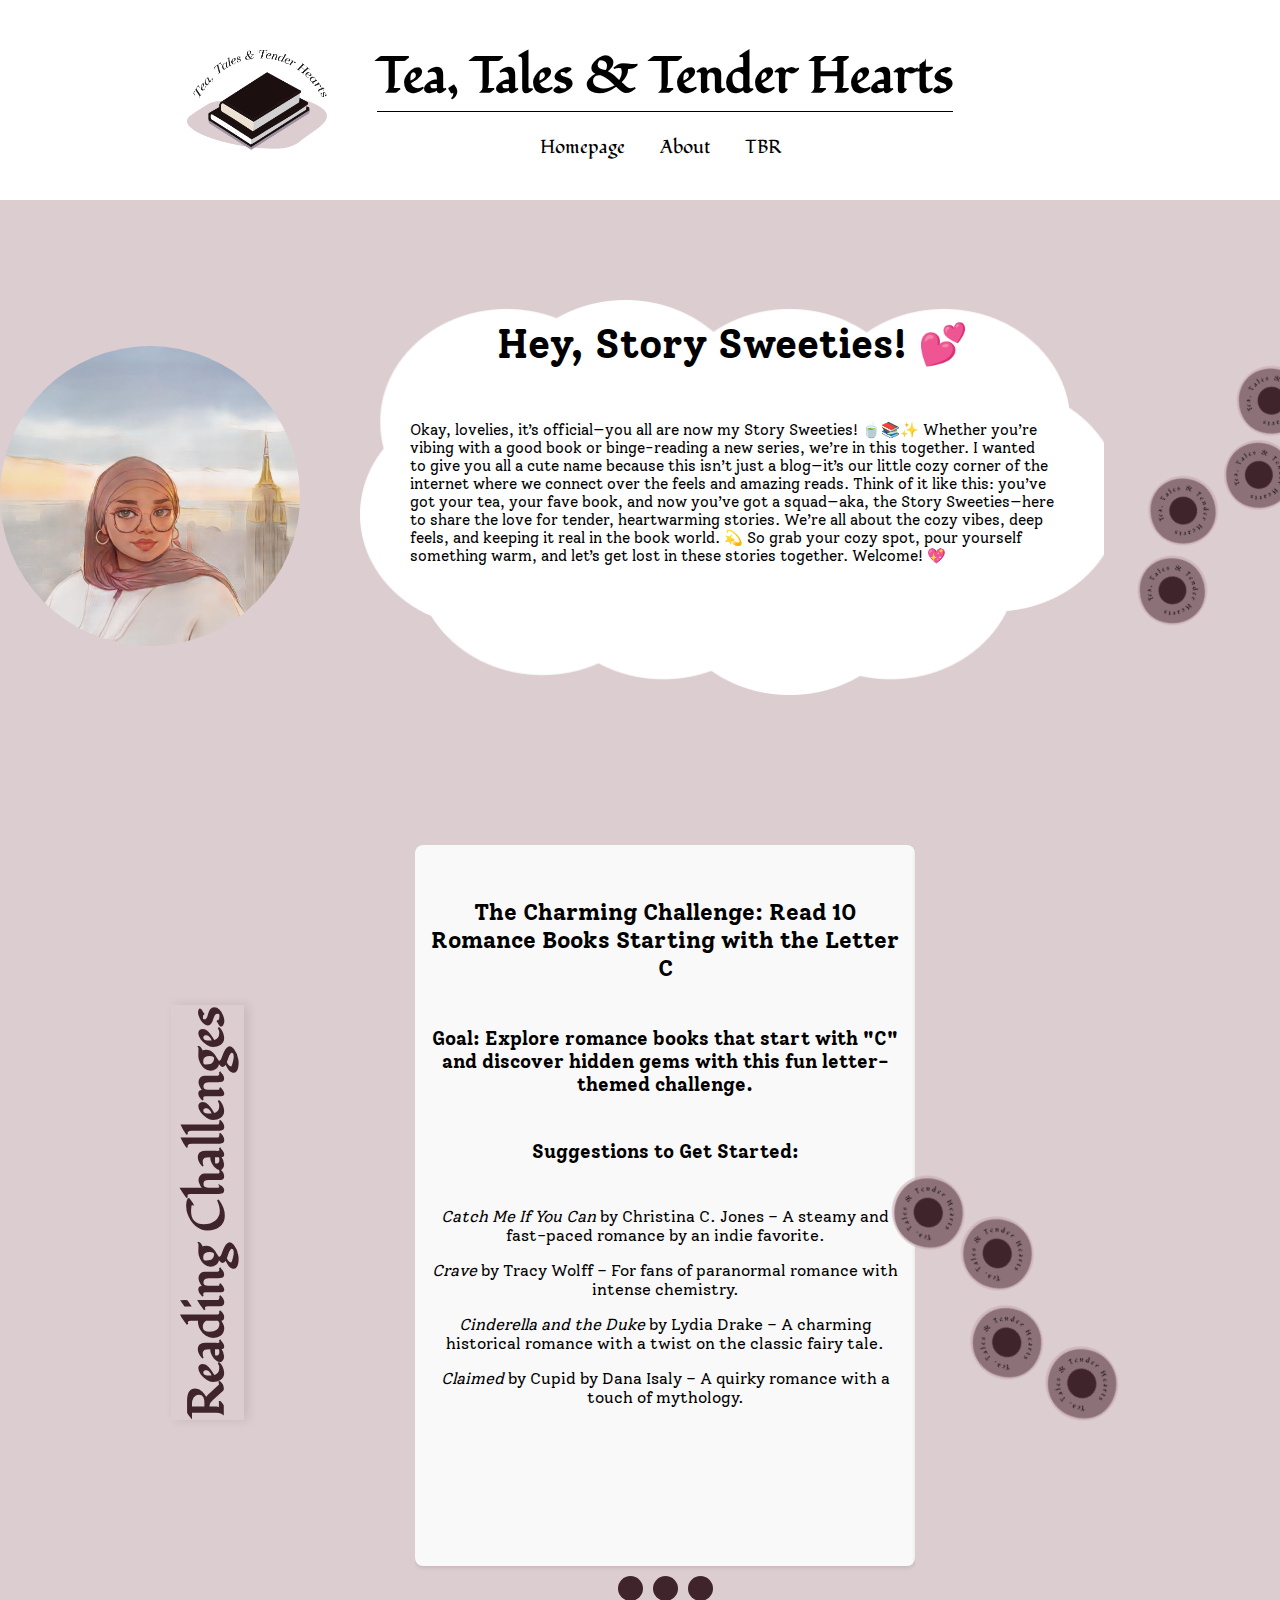
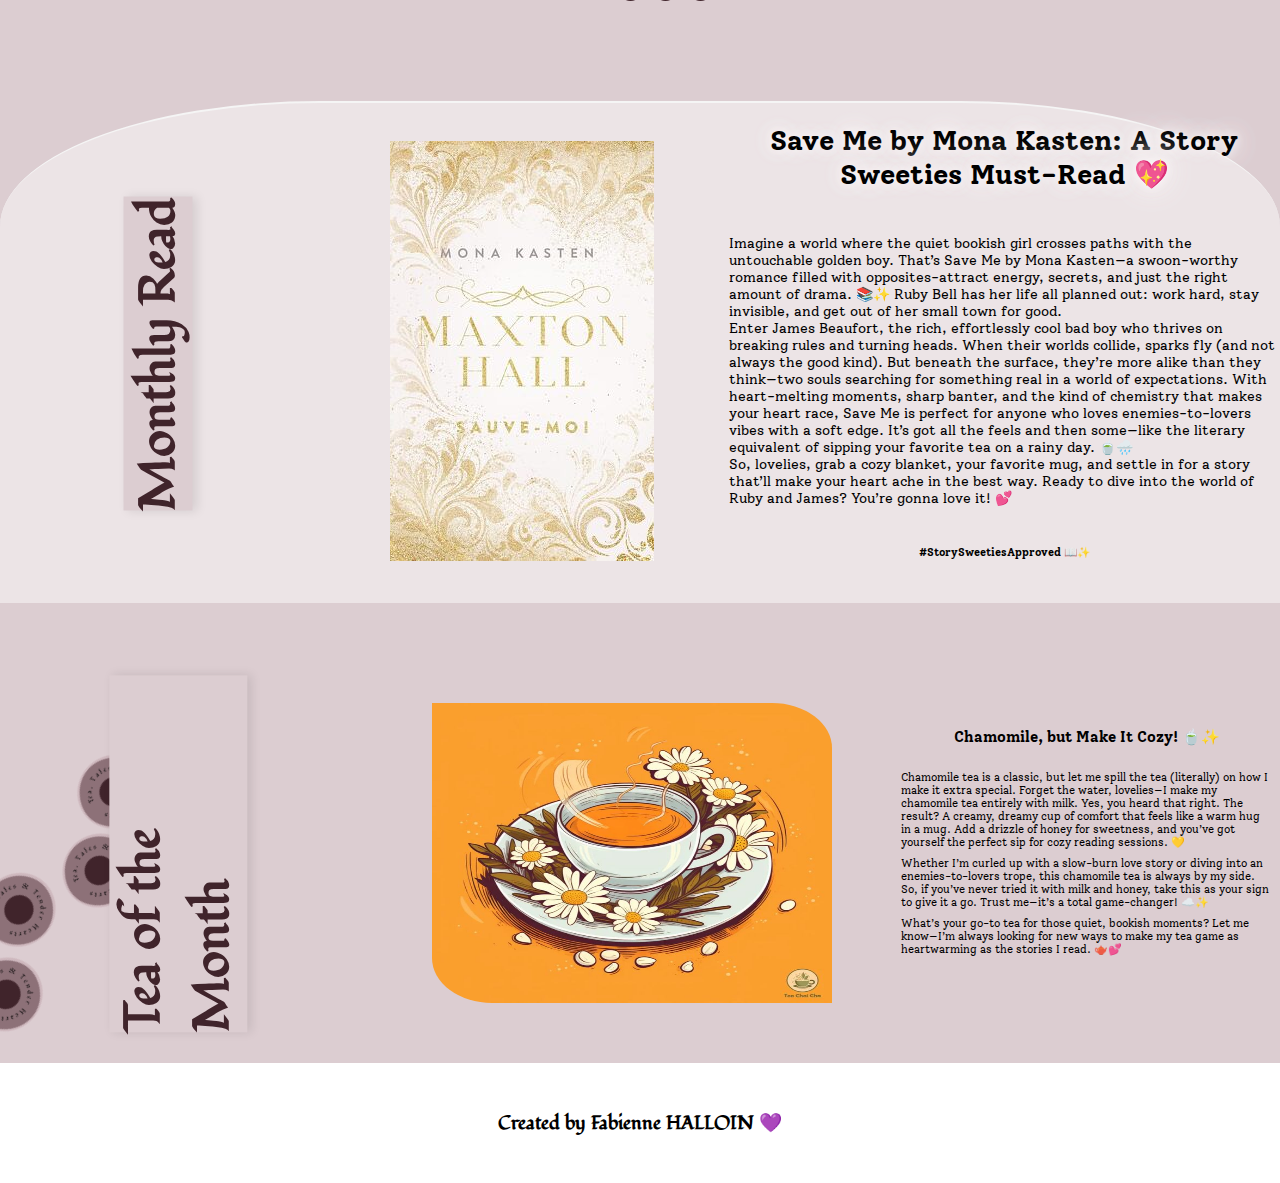
<file: index.html>
<!DOCTYPE html>
<html lang="en">
    <head>
        <title>Tea, Tales & Tender Hearts</title>
        <meta charset="UTF-8" />
        <meta name="viewport" content="width=device-width, initial-scale=1.0">
        <link rel="stylesheet" href="style.css">
        <link rel="stylesheet" media="screen and (max-width: 730px)" href="rmd.css">
        <link rel="preconnect" href="https://fonts.googleapis.com">
        <link rel="preconnect" href="https://fonts.gstatic.com" crossorigin>
        <link href="https://fonts.googleapis.com/css2?family=EB+Garamond:ital,wght@1,800&family=Fondamento:ital@0;1&display=swap" rel="stylesheet">
        <link rel="preconnect" href="https://fonts.googleapis.com">
        <link rel="preconnect" href="https://fonts.gstatic.com" crossorigin>
        <link href="https://fonts.googleapis.com/css2?family=EB+Garamond:ital,wght@1,800&family=Fondamento:ital@0;1&family=Solway:wght@300;400;500;700;800&display=swap" rel="stylesheet">
    </head>
    <body>
        <header>
            <div class="topside">
                <a href="index.html"><img src="Logo/Asset_3.png"></a>
                <div><h1>Tea, Tales & Tender Hearts</h1></div>
            </div>
            <nav>
                <ul class="mobilemenu">
                    <li class=menu><h3><a href="index.html">Homepage</a></h3></li>
                    <li class="menu"><h3><a href="About.html">About</a></h3></li>
                    <li class="menu"><h3><a href="tbr.html">TBR</a></h3></li>
                </ul>
                <div class="hamburger">
                    <span></span>
                    <span></span>
                    <span></span>
                </div>
            </nav>
        </header>
        <div class="containerone">
            <div class="wrap">
                <img class="profile" src="Images/cartoon.jpg">
            </div>
            <div class="introduction">
                <h4>Hey, Story Sweeties! 💕</h4>
                <p>Okay, lovelies, it’s official—you all are now my Story Sweeties! 🍵📚✨ Whether you’re vibing with a good book or binge-reading a new series, we’re in this together. 
                I wanted to give you all a cute name because this isn’t just a blog—it’s our little cozy corner of the internet where we connect over the feels and amazing reads.
                Think of it like this: you’ve got your tea, your fave book, and now you’ve got a squad—aka, the Story Sweeties—here to share the love for tender, heartwarming stories. We’re all about the cozy vibes, deep feels, and keeping it real in the book world. 💫
                So grab your cozy spot, pour yourself something warm, and let’s get lost in these stories together. Welcome! 💖</p>
            </div>
            <div>
                <img class="wheel" src="Images/wheels.png">
            </div>
        </div>
        <div class="containertwo">
            <div class="two">
                <h2>Reading Challenges</h2>
            </div> 
            <div class="carousel-container">  
                <input type="radio" name="carousel" id="card1" checked>
                <input type="radio" name="carousel" id="card2">
                <input type="radio" name="carousel" id="card3">
                <div class="carousel">
                    <div class="card">
                        <h5>The Charming Challenge: Read 10 Romance Books Starting with the Letter C</h5>
                        <h6>Goal: Explore romance books that start with "C" and discover hidden gems with this fun letter-themed challenge.</h6>
                        <h6>Suggestions to Get Started:</h6>
                        <p><em>Catch Me If You Can</em> by Christina C. Jones – A steamy and fast-paced romance by an indie favorite.</p>
                        <p><em>Crave</em> by Tracy Wolff – For fans of paranormal romance with intense chemistry.</p>
                        <p><em>Cinderella and the Duke</em> by Lydia Drake – A charming historical romance with a twist on the classic fairy tale.</p>
                        <p><em>Claimed</em> by Cupid by Dana Isaly – A quirky romance with a touch of mythology.</p>
                    </div>
                    <div class="card">
                        <h5>The Heartfelt Horizons Challenge: Read 10 Romance Books by Authors of Color</h5>
                        <h6>Goal: Broaden your reading horizons by exploring heartfelt romances by diverse authors.</h6>
                        <h6>Suggestions to Get Started:</h6>
                        <p><em>Before I Let Go</em> by Kennedy Ryan – A poignant, second-chance romance full of emotional depth.</p>
                        <p><em>Ties That Tether</em> by Jane Igharo – A story of love, culture, and self-discovery.</p>
                        <p><em>A Taste of Sage</em> by Yaffa S. Santos – A foodie romance with a sprinkle of magical realism.</p>
                        <p><em>You Made a Fool of Death with Your Beauty</em> by Akwaeke Emezi – A bold and lyrical romance about healing and passion.</p>
                    </div>
                    <div class="card">
                        <h5>The World in Pages: Read 10 Fantasy books from Every Corner</h5>
                        <h6>Goal: Dive into different cultures and worlds through 10 captivating fantasy books, each offering a unique perspective and magic from every corner of the globe.</h6>
                        <h6>Suggestions to Get Started:</h6>
                        <p><em>The Poppy War</em> by R.F Kuang – Set in a war-torn empire inspired by Chinese history, The Poppy War is a brutal, captivating tale of power, magic, and survival.</p>
                        <p><em>The Sword of Kaigen</em> by M.L. Wang – A gripping epic of martial arts, family, and sacrifice, set in a Japanese-inspired world where warriors wield elemental powers to protect their homeland.</p>
                        <p><em>Gods of Jade and Shadow</em> by Silvia Moreno-Garcia – A Mexican-inspired fantasy where a young woman’s fate intertwines with the ancient Mayan god of death, leading her on a journey of magic, rebellion, and self-discovery.</p>
                        <p><em>Children of Blood and Bone</em> by Tomi Adeyemi – Set in a West African-inspired world, this epic tale follows a young woman’s quest to restore magic to her people and fight against an oppressive regime.</p>
                    </div>
                </div>
                <div class="controls">
                    <label for="card1"></label>
                    <label for="card2"></label>
                    <label for="card3"></label>
                </div>
            </div>
            <div>
                <img class="wheel" src="Images/wheels.png">
            </div>
        </div>
        <div class="containerthree" id="monthlyread">
            <div class="three">
                <h2>Monthly Read</h2>
            </div>
            <div>
                <img src="Images/maxton.jpg">
            </div>
            <div class="description">
                <h5>Save Me by Mona Kasten: A Story Sweeties Must-Read 💖</h5>
                <p>Imagine a world where the quiet bookish girl crosses paths with the untouchable golden boy. 
                That’s Save Me by Mona Kasten—a swoon-worthy romance filled with opposites-attract energy, secrets, and just the right amount of drama. 📚✨
                Ruby Bell has her life all planned out: work hard, stay invisible, and get out of her small town for good. <br>
                Enter James Beaufort, the rich, effortlessly cool bad boy who thrives on breaking rules and turning heads. When their worlds collide, sparks fly (and not always the good kind). 
                But beneath the surface, they’re more alike than they think—two souls searching for something real in a world of expectations.
                With heart-melting moments, sharp banter, and the kind of chemistry that makes your heart race, Save Me is perfect for anyone who loves enemies-to-lovers vibes with a soft edge. 
                It’s got all the feels and then some—like the literary equivalent of sipping your favorite tea on a rainy day. 🍵🌧️ <br>
                So, lovelies, grab a cozy blanket, your favorite mug, and settle in for a story that’ll make your heart ache in the best way. 
                Ready to dive into the world of Ruby and James? You’re gonna love it! 💕 </p>
                <h6>#StorySweetiesApproved 📖✨</h6>
            </div>
        </div>
        <div class="containerfour" id="teaofthemonth">
            <div class="four">
                <img class="wheel" src="Images/wheels.png">
                <h2>Tea of the Month</h2>
            </div>
            <div class="tea">
                <img src="Images/chamomile tea.jpg" alt="chamomile tea">
            </div>
            <div class="tea2">
                <h5>Chamomile, but Make It Cozy! 🍵✨</h5>
                <p>Chamomile tea is a classic, but let me spill the tea (literally) on how I make it extra special. Forget the water, lovelies—I make my chamomile tea entirely with milk. Yes, you heard that right. The result? A creamy, dreamy cup of comfort that feels like a warm hug in a mug. Add a drizzle of honey for sweetness, and you’ve got yourself the perfect sip for cozy reading sessions. 💛</p>
                <p>Whether I’m curled up with a slow-burn love story or diving into an enemies-to-lovers trope, this chamomile tea is always by my side. So, if you’ve never tried it with milk and honey, take this as your sign to give it a go. Trust me—it’s a total game-changer! ☁️✨</p>
                <p>What’s your go-to tea for those quiet, bookish moments? Let me know—I’m always looking for new ways to make my tea game as heartwarming as the stories I read. 🫖💕</p>
            </div>
        </div>
        <footer>
            <h3>Created by Fabienne HALLOIN 💜</h3>
        </footer>
        <script src="script.js" defer></script>
    </body>
</html>
</file>
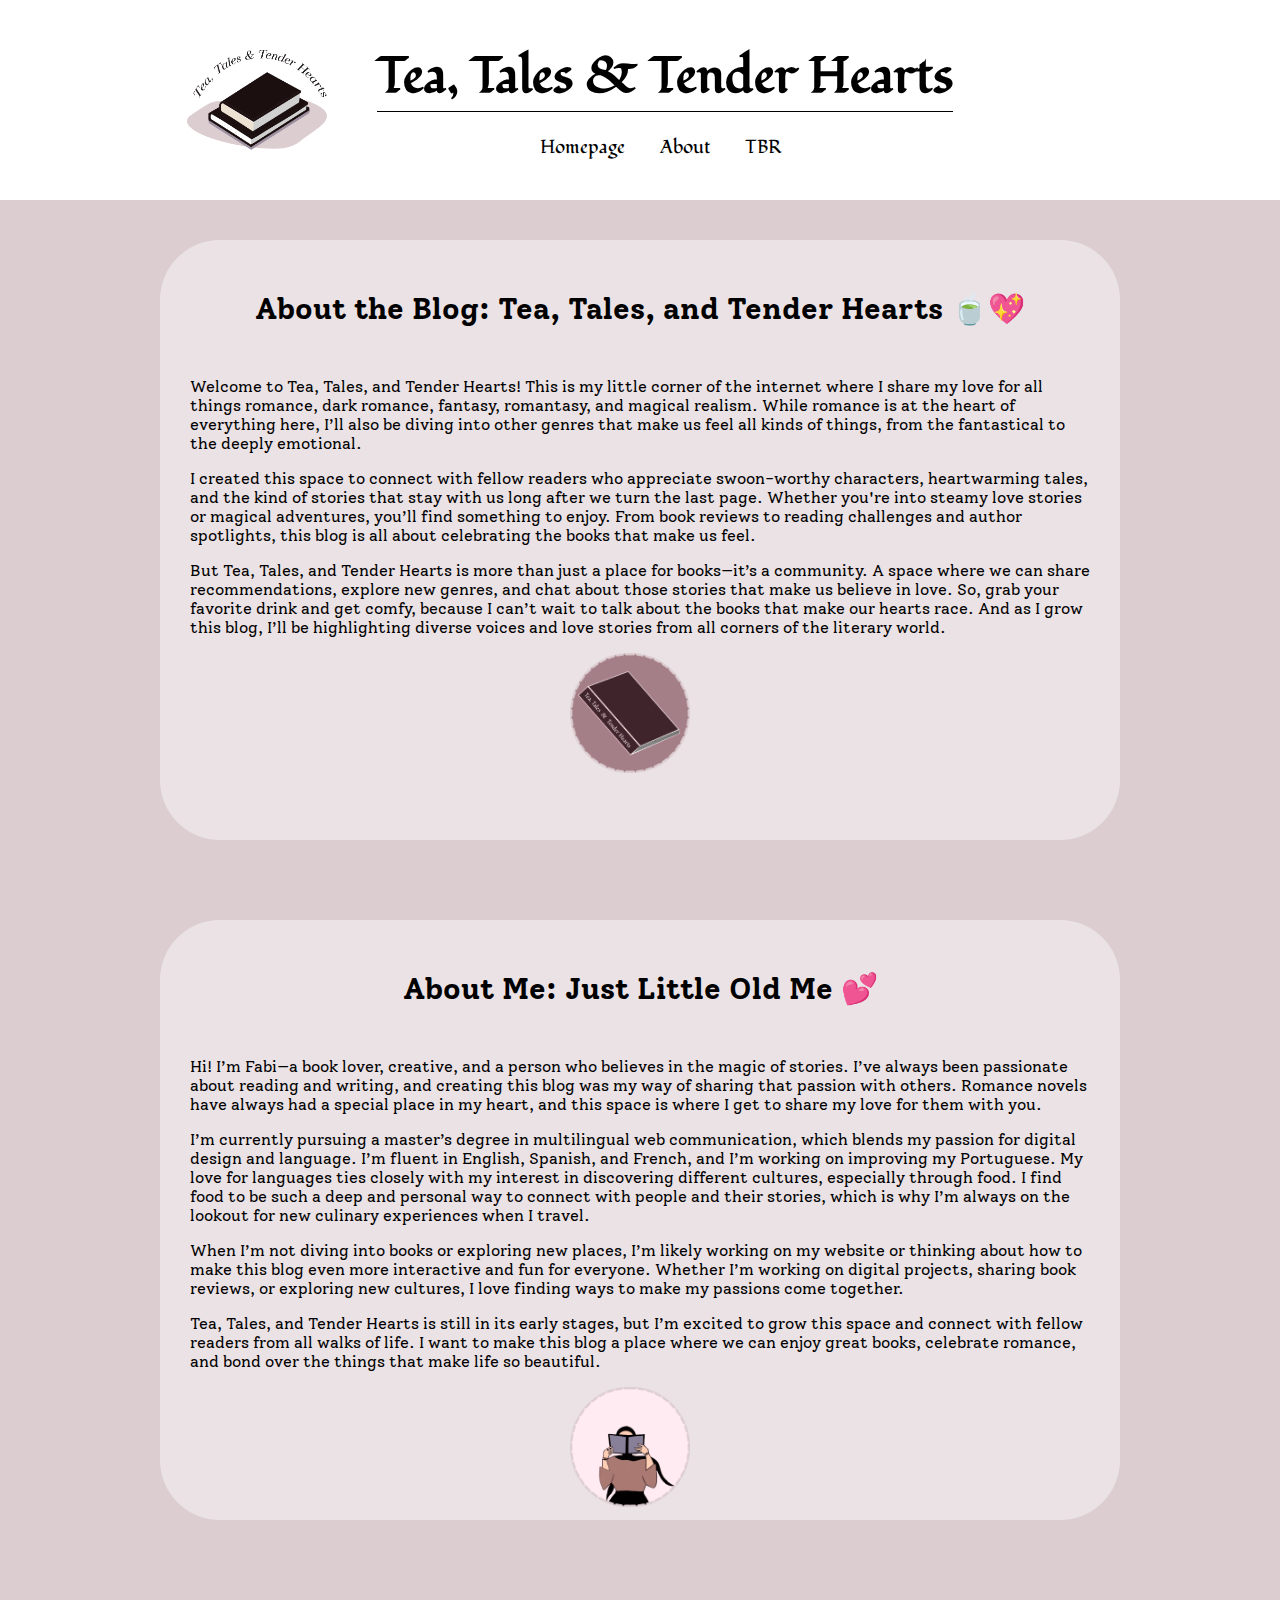
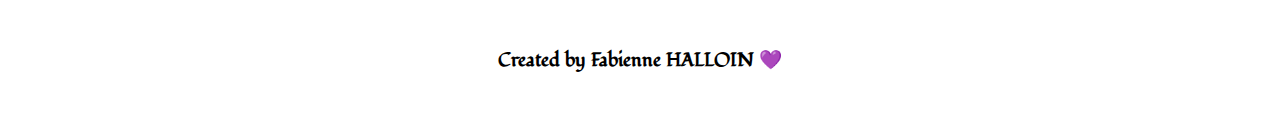
<file: About.html>
<!DOCTYPE html>
<html lang="en">
    <head>
        <title>About - Tea, Tales & Tender Hearts</title>
        <meta charset="UTF-8">
        <meta name="viewport" content="width=device-width, initial-scale=1.0">
        <link rel="stylesheet" href="about.css">
        <link rel="stylesheet" media="screen and (max-width: 730px)" href="rmd.css">
        <link rel="preconnect" href="https://fonts.googleapis.com">
        <link rel="preconnect" href="https://fonts.gstatic.com" crossorigin>
        <link href="https://fonts.googleapis.com/css2?family=EB+Garamond:ital,wght@1,800&family=Fondamento:ital@0;1&display=swap" rel="stylesheet">
        <link rel="preconnect" href="https://fonts.googleapis.com">
        <link rel="preconnect" href="https://fonts.gstatic.com" crossorigin>
        <link href="https://fonts.googleapis.com/css2?family=EB+Garamond:ital,wght@1,800&family=Fondamento:ital@0;1&family=Solway:wght@300;400;500;700;800&display=swap" rel="stylesheet">
    </head>
    <body id="aboutpage">
        <header>
            <div class="topside">
                <a href="index.html"><img src="Logo/Asset_3.png"></a>
                <div><h1>Tea, Tales & Tender Hearts</h1></div>
            </div>
            <nav>
                <ul class="mobilemenu">
                    <li class=menu><h3><a href="index.html">Homepage</a></h3></li>
                    <li class="menu"><h3><a href="About.html">About</a></h3></li>
                    <li class="menu"><h3><a href="tbr.html">TBR</a></h3></li>
                </ul>
                <div class="hamburger">
                    <span></span>
                    <span></span>
                    <span></span>
                </div>
            </nav>
        </header>
        <div class="information">
            <div>
                <h5>About the Blog: Tea, Tales, and Tender Hearts 🍵💖</h5>
                <p>Welcome to Tea, Tales, and Tender Hearts! This is my little corner of the internet where I share my love for all things romance, dark romance, fantasy, romantasy, and magical realism. While romance is at the heart of everything here, I’ll also be diving into other genres that make us feel all kinds of things, from the fantastical to the deeply emotional.</p>
                <p>I created this space to connect with fellow readers who appreciate swoon-worthy characters, heartwarming tales, and the kind of stories that stay with us long after we turn the last page. Whether you're into steamy love stories or magical adventures, you’ll find something to enjoy. From book reviews to reading challenges and author spotlights, this blog is all about celebrating the books that make us feel.</p> 
                <p>But Tea, Tales, and Tender Hearts is more than just a place for books—it’s a community. A space where we can share recommendations, explore new genres, and chat about those stories that make us believe in love. So, grab your favorite drink and get comfy, because I can’t wait to talk about the books that make our hearts race. And as I grow this blog, I’ll be highlighting diverse voices and love stories from all corners of the literary world.</p>
                <img src="Images/roundbook.png">
            </div>
            <div>
                <h5 id="symp">About Me: Just Little Old Me 💕</h5>
                <p>Hi! I’m Fabi—a book lover, creative, and a person who believes in the magic of stories. I’ve always been passionate about reading and writing, and creating this blog was my way of sharing that passion with others. Romance novels have always had a special place in my heart, and this space is where I get to share my love for them with you.</p>
                <p>I’m currently pursuing a master’s degree in multilingual web communication, which blends my passion for digital design and language. I’m fluent in English, Spanish, and French, and I’m working on improving my Portuguese. My love for languages ties closely with my interest in discovering different cultures, especially through food. I find food to be such a deep and personal way to connect with people and their stories, which is why I’m always on the lookout for new culinary experiences when I travel.</p>
                <p>When I’m not diving into books or exploring new places, I’m likely working on my website or thinking about how to make this blog even more interactive and fun for everyone. Whether I’m working on digital projects, sharing book reviews, or exploring new cultures, I love finding ways to make my passions come together. </p>
                <p>Tea, Tales, and Tender Hearts is still in its early stages, but I’m excited to grow this space and connect with fellow readers from all walks of life. I want to make this blog a place where we can enjoy great books, celebrate romance, and bond over the things that make life so beautiful.</p>
                <img src="Images/roundme.png">
            </div>
        </div>
        <footer>
            <h3>Created by Fabienne HALLOIN 💜</h3>
        </footer>
        <script src="script.js" defer></script>
    </body>
</html>
</file>
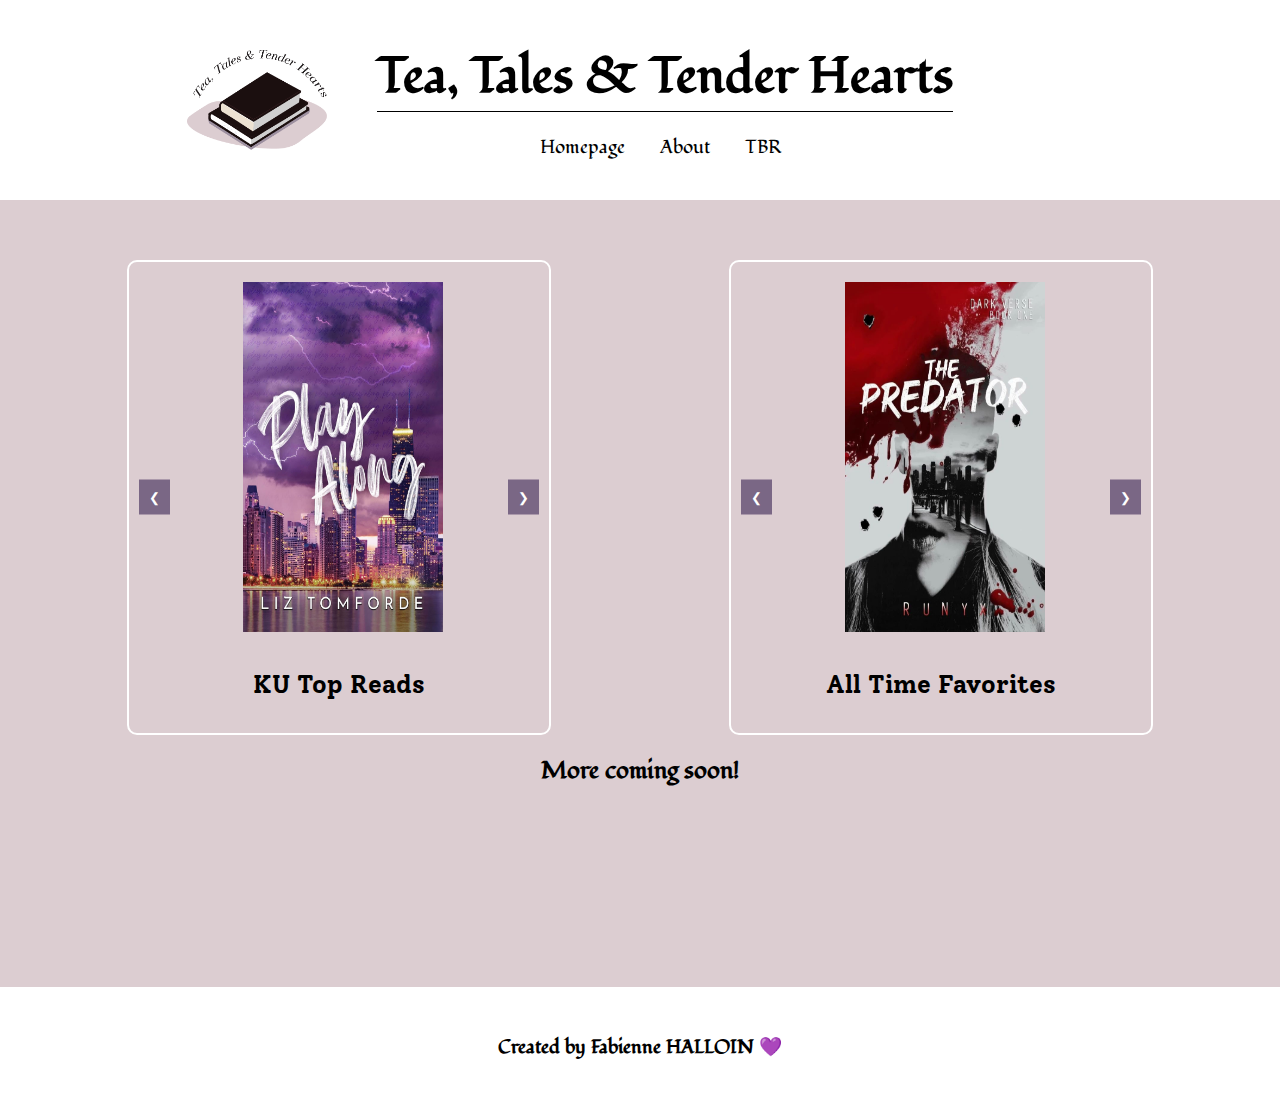
<file: tbr.html>
<!DOCTYPE html>
<html lang="en">
    <head>
        <title>TBR - Tea, Tales & Tender Hearts</title>
        <meta charset="UTF-8">
        <link rel="stylesheet" href="tbr.css">
        <meta name="viewport" content="width=device-width, initial-scale=1.0">
        <link rel="stylesheet" media="screen and (max-width: 730px)" href="rmd.css">
        <link rel="preconnect" href="https://fonts.googleapis.com">
        <link rel="preconnect" href="https://fonts.gstatic.com" crossorigin>
        <link href="https://fonts.googleapis.com/css2?family=EB+Garamond:ital,wght@1,800&family=Fondamento:ital@0;1&display=swap" rel="stylesheet">
        <link rel="preconnect" href="https://fonts.googleapis.com">
        <link rel="preconnect" href="https://fonts.gstatic.com" crossorigin>
        <link href="https://fonts.googleapis.com/css2?family=EB+Garamond:ital,wght@1,800&family=Fondamento:ital@0;1&family=Solway:wght@300;400;500;700;800&display=swap" rel="stylesheet">
        <script src="script.js" defer></script>
    </head>
    <body id="tbr">
        <header>
            <div class="topside">
                <a href="index.html"><img src="Logo/Asset_3.png"></a>
                <div><h1>Tea, Tales & Tender Hearts</h1></div>
            </div>
            <nav>
                <ul class="mobilemenu">
                    <li class=menu><h3><a href="index.html">Homepage</a></h3></li>
                    <li class="menu"><h3><a href="About.html">About</a></h3></li>
                    <li class="menu"><h3><a href="tbr.html">TBR</a></h3></li>
                </ul>
                <div class="hamburger">
                    <span></span>
                    <span></span>
                    <span></span>
                </div>
            </nav>
        </header>
        <div class="carousel-containertbr">
            <!-- Carousel 1 -->
            <div class="carouseltbr">
                <button class="prev" onclick="prevSlide('carousel1')">&#10094;</button>
                <div class="carousel-content" id="carousel1">
                    <div class="slide"><img src="Images/Play Along.jpg" alt="Play Along"></div>
                    <div class="slide"><img src="Images/The Striker.jpg" alt="The Striker"></div>
                    <div class="slide"><img src="Images/Between Never and Forever.jpg" alt="Between Never and Forever"></div>
                </div>
                <button class="next" onclick="nextSlide('carousel1')">&#10095;</button>
                <h4>KU Top Reads</h4>
            </div>

            <!-- Carousel 2 -->
            <div class="carouseltbr">
                <button class="prev" onclick="prevSlide('carousel2')">&#10094;</button>
                <div class="carousel-content" id="carousel2">
                    <div class="slide"><img src="Images/All time favorites/The Predator.jpg" alt="The Predator"></div>
                    <div class="slide"><img src="Images/All time favorites/Tempted by the Devil.jpg" alt="Tempted by the Devil"></div>
                    <div class="slide"><img src="Images/All time favorites/Devious Lies.jpg" alt="Devious Lies"></div>
                </div>
                <button class="next" onclick="nextSlide('carousel2')">&#10095;</button>
                <h4>All Time Favorites</h4>
            </div>
        </div>
        <h2 class="tbrtocome">More coming soon!</h2>
        <footer>
            <h3>Created by Fabienne HALLOIN 💜</h3>
        </footer>
    </body>
</html>
</file>
<file: style.css>
/*styles to be applied to the whole website*/
body {
    background-color: #DCCDD1;
    margin: 0;
    padding: 0;
    /*position: relative;
    height: auto;*/
}
h1, h2, h3 {
    font-family: "Fondamento", cursive;
}
h4, h5, h6, p {
    font-family: "Solway", serif;
}

/*Styles for the header*/
header {
    background-color: white;
    width: 100%;
    height: 200px; 
}

.topside {
    display: flex;
    flex-direction: row;
    justify-content: center;
    align-items: center;
    gap: 50px;
    margin-left: -140px;
    
}

.topside h1 {
    font-size: 50px;
    border-bottom: 1.5px solid black;
}

.topside img {
    margin-top: 50px;
    width: 140px;
    height: 100px;
    
}

.mobilemenu {
    gap: 35px;
    display: flex;
    flex-direction: row;
    justify-content: center;
    align-items: center;
    text-align: center; 
    z-index: 2;
    margin-top: -20px;
    list-style: none;
}

nav a {
    text-decoration: none;
    color: black;
}

nav h3 {
    font-weight: normal;
    margin: 0; 
    padding: 0; 
}
    
/*This concerns all containers*/
.containerone {
    display: flex;
    flex-direction: row;
    justify-content: center;
    align-items: center;
    margin-top: 100px;
    gap: 60px;
}

.containertwo {
    display: flex;
    flex-direction: row;
    justify-content: flex-start;
    align-items: center;
}

.containerthree {
    display: flex;
    flex-direction: row;
    justify-content: center;
    align-items: center;
    margin-top: 100px;
    gap: 75px;
}

.containerfour{
    display: flex;
    flex-direction: row;
    justify-content: center;
    align-items: center;
    margin-top: 100px;
    gap: 75px;
}
/*This is where container one begins*/
/*This is profile photo*/
.profile {
    width: 300px;
    height: 300px;
    border-radius: 50%;
    animation: pulse 4s infinite;
}

.introduction {
    text-align: center;
    background-image: url('Images/cloud.png');
    background-repeat: no-repeat;
    background-size: cover;
    width: 760px;
    height: 395px;
}

.containerone h4 {
    font-size: 40px;
    margin-top: 20px;
}

.containerone p {
    font-size: 15px;
    text-align: left;
    padding: 0 50px 0 50px;
   
}

.wheel {
    transform: translateY(50px);
    transform: rotate(40deg);
}

/*This is where container two beginsT*/
.two h2 {
    transform: rotate(-90deg); /* Rotates the text */
    font-size: 50px;
    z-index: 1;
    color: #40242B;
    box-shadow: 0 4px 10px rgba(0, 0, 0, 0.1); 
    padding: 2px;
    margin-top: 170px;
}

/*This will be containertwo's carousel's css*/
.carousel-container {
    max-width: 500px;
    margin-top: 150px;
    overflow: hidden; /* Ensures only one card is visible at a time */
}

.carousel {
    display: flex;
    transition: transform 0.5s ease-in-out;
    width: 100%; /* Width accommodates all cards */
}

.card {
    flex: 0 0 100%; /* Each card takes full width of the container */
    padding: 15px;
    box-sizing: border-box;
    background: #f9f9f9;
    border-radius: 8px;
    text-align: center;
    box-shadow: 0 2px 4px rgba(0, 0, 0, 0.1);
}
.card h5 {
    font-size: 23px;
}
.card h6 {
    font-size: 19px;
}

/* Transform the carousel based on the selected radio button */
#card1:checked ~ .carousel {
    transform: translateX(0%);
}

#card2:checked ~ .carousel {
    transform: translateX(-100%);
}

#card3:checked ~ .carousel {
    transform: translateX(-200%);
}

/* Navigation controls */
.controls {
    display: flex;
    justify-content: center;
    gap: 10px;
    margin-top: 10px;
}

.controls label {
    width: 25px;
    height: 25px;
    background: #40242B;
    border-radius: 50%;
    cursor: pointer;
    transition: background 0.3s ease;
}

/* Hide the radio buttons*/
input[type="radio"] {
    display: none;
}

input[type="radio"]:checked + label {
    background: #40242B;
}

.containertwo img {
    position: absolute;
    width: 120px;
    height: 300px;
    transform: rotate(-30deg);
    margin-left: 30px;
}

/*This is the end of container 2 and the start of the monthly read*/
.three h2 {
    transform: rotate(-90deg); /* Rotates the text */
    font-size: 50px;
    z-index: 2;
    color: #40242B;
    background-color: #DCCDD1;
    box-shadow: 0 4px 10px rgba(0, 0, 0, 0.1); 
}

.containerthree {
    background: rgba(255, 255, 255, 0.468);
    width: 100%;
    height: auto;
    z-index: 1;
    border-top-left-radius: 25%;
    border-top-right-radius: 25%;
    border-top: 2px solid #f5f5f5;
    animation: pulse 6s infinite;
}

@keyframes pulse {
    0%, 100% {
        box-shadow: 0 -5px 10px 0px whitesmoke; /* Subtle shadow on top */
    }
    50% {
        box-shadow: 0 -10px 20px 5px whitesmoke; /* Larger glow at peak */
    }
}

.description {
    display: flex;
    flex-direction: column;
    justify-content: center;
    align-items: center;
    text-align: left;
    gap: 0;
    width: 550px;
    height: 500px;
}

.containerthree h5 {
    font-size: 28px;
    padding-bottom: 30px;
    margin: 0;
    text-align: center;
    color: black; /* Title text color */
    text-shadow: 0 0 10px #fcf8f9, /* First glow */
                 0 0 20px #f5f0f1, /* Slightly larger glow */
                 0 0 30px #ede3e6, /* More intense inner glow */
                 0 0 40px #fffdfe;
}

.containerthree p {
    font-size: 14px;
}

.containerthree img:hover {
    animation: wiggle 0.5s ease-in-out infinite;
}
@keyframes wiggle {
    0%, 100% {
        transform: rotate(-5deg);
    }
    50% {
        transform: rotate(5deg);
    }
}

/*The beginning of containerfour*/

.four h2 {
    transform: rotate(-90deg); /* Rotates the text */
    font-size: 50px;
    z-index: 2;
    color: #40242B;
    background-color: #DCCDD1;
    box-shadow: 0 4px 10px rgba(0, 0, 0, 0.1); 
    margin-bottom: 100px;
}

.containerfour :first-child ~ div {
    width: 400px;
    height: 300px;
    border-top-left-radius: 15%;
    border-bottom-right-radius: 15%;
    background-color: transparent;
    margin-bottom: 60px;
    transition: transform 0.3s ease;
}

@media (hover: hover) {
    .containerfour :first-child ~ div {
        transition: transform 0.3s ease;
    }
    .containerfour :first-child ~ div:hover {
        transform: scale(1.2); /* Magnify the content by 10% on hover */
    }
}

.containerfour img {
    width: 120px;
    height: 300px;
    position: absolute;
}

.containerfour .four + div img {
    width: 400px;
    height: 300px;
    border-top-right-radius: 15%;
    border-bottom-left-radius: 15%;
}

.containerfour h5 {
    text-align: center;
    font-size: 15px;
}

.containerfour p {
    text-align: left;
    font-size: 11px;
    margin: 8px;
}

footer {
        background-color: white;
        display: flex;
        flex-direction: row;
        justify-content: center;
        align-items: center;
        width: 100%;
        height: 120px;  
}
</file>
<file: rmd.css>
/*This what will be displayed once menu clicked*/
.hamburger {
    display: none;
    flex-direction: column;
    align-items: flex-end;
    cursor: pointer;
    gap: 5px;
    z-index: 10;
}

.hamburger span {
    display: block;
    width: 30px;
    height: 4px;
    background: #40242B;
    border-radius: 5px;
}

/*media query for homepage*/

@media (max-width: 780px) {
    
    header {
        height: 100px;
        display: flex;
        flex-direction: row;
        justify-content: space-between;
        align-items: center !important;
    }
    
    .hamburger {
        display: flex;
        margin-right: 20px;
    } 
    
    .mobilemenu {
        display: none;
        flex-direction: column;
        position: absolute;
        left: 0;
        width: 90%;
        background: white;
        text-align: center;
        box-shadow: 0px 4px 6px rgba(0, 0, 0, 0.1);
    }
    
    .mobilemenu.active {
        display: flex !important;
    }

    .topside h1 {
        display: none;
    }
    
    .topside img {
        margin-left: 200px;
        margin-bottom: 40px;
        width: 80px;
        height: 80px;
    }

    .profile {
        width: 170px;
        height: 170px;
    }
    
    .containertwo, .containerthree, .containerfour {
        flex-direction: column !important;
    }

    .containerone p {
        padding: 0 15px !important;
    }
    
    .containerone {
        margin-top: 40px;
        display: block !important;
    }
    
    .introduction {
        background-image: none !important;
        width: 375px;
    }
    
    .introduction h4 {
        font-size: 18px;
        margin-bottom: -10px;
    }

    .wrap {
        float: right !important;
        margin: 10px;
    }

    h2 {
        font-size: 25px !important;
        transform: rotate(0deg) !important;
    }

    .wheel {
        display: none;
    }

    .carousel-container {
        flex-direction: column; /* Stack carousels vertically*/
        margin-top: 20px !important;
        margin-bottom: 80px;
        max-width: 350px !important;
    }

    .containerthree {
        gap: 15px;
        text-align: center;
        border-radius: 0%;
    }
    
    .containerthree img {
        max-width: 100%; /* Make image full width */
    }

    .three h2 {
        margin-top: -100px;
        margin-bottom: 100px;
    }
    
    .description {
        text-align: center;
        margin: 0 25px !important;
        max-width: 350px !important;
        height: auto;
    }
    
    .containerfour :first-child ~ div {
        width: 410px;
    }
    
    .containerfour p {
        font-size: 12px;
    }

    .tea {
        margin-top: -100px;
    }

    .tea2 {
        margin-top: -40px;
    }

    .tea2 p {
        padding-left: 20px;
        padding-right: 20px;
    }
    footer {
        margin-top: 100px;
    }
}

/* media query for about me page*/

@media (max-width: 780px) {

    #aboutpage .information div {
        width: 360px;
        height: auto;
    }

    #aboutpage .information img {
        margin-left: 120px;
    }

    #tbr .carousel-containertbr {
        flex-direction: column;
    }

    #tbr .carouseltbr {
        width: 370px;
    }

    #tbr .carouseltbr img {
        margin-left: 90px;
    }

}
</file>
<file: about.css>
/*styles to be applied to the whole website*/
body {
    background-color: #DCCDD1;
    margin: 0;
    padding: 0;
    /*position: relative;
    height: auto;*/
}
h1, h2, h3 {
    font-family: "Fondamento", cursive;
}
h4, h5, h6, p {
    font-family: "Solway", serif;
}

/*Styles for the header*/
header {
    background-color: white;
    width: 100%;
    height: 200px; 
}

.topside {
    display: flex;
    flex-direction: row;
    justify-content: center;
    align-items: center;
    gap: 50px;
    margin-left: -140px;
    
}

.topside h1 {
    font-size: 50px;
    border-bottom: 1.5px solid black;
}

.topside img {
    margin-top: 50px;
    width: 140px;
    height: 100px;
    
}

.mobilemenu {
    gap: 35px;
    display: flex;
    flex-direction: row;
    justify-content: center;
    align-items: center;
    text-align: center; 
    z-index: 2;
    margin-top: -20px;
    list-style: none;
}

nav a {
    text-decoration: none;
    color: black;
}

nav h3 {
    font-weight: normal;
    margin: 0; 
    padding: 0; 
}

.information {
    display: flex; 
    flex-direction: column;
    justify-content: center;
    align-items: center;
}

.information div {
    width: 900px;
    height: 600px;
    background-color: rgba(255, 255, 255, 0.43);
    margin-top: 40px;
    margin-bottom: 40px;
    z-index: 1;
    border-radius: 60px;
    padding: 0 30px 0 30px;
}

.information img {
    margin-left: 380px;
    width: 120px;
    height: 120px;
    
}

.information h5 {
    text-align: center;
    font-size: 30px;
}

.information h6 {
    text-align: left;
    display: flex;
    flex-direction: column;
    justify-content: flex-start;
    align-items: flex-start;
    margin: 10px;
    font-size: 14px;
    transition: transform 0.3s ease;
}
 
.information h6:hover {
    transform: scale(1.25);
    background-color:#dccdd17a;
}

footer {
    background-color: white;
    display: flex;
    flex-direction: row;
    justify-content: center;
    align-items: center;
    width: 100%;
    height: 120px;  
    margin-top: 40px;
}
</file>
<file: tbr.css>
/*styles to be applied to the whole website*/
body {
    background-color: #DCCDD1;
    margin: 0;
    padding: 0;
    /*position: relative;
    height: auto;*/
}
h1, h2, h3 {
    font-family: "Fondamento", cursive;
}
h4, h5, h6, p {
    font-family: "Solway", serif;
}

/*Styles for the header*/
header {
    background-color: white;
    width: 100%;
    height: 200px; 
}

.topside {
    display: flex;
    flex-direction: row;
    justify-content: center;
    align-items: center;
    gap: 50px;
    margin-left: -140px;
    
}

.topside h1 {
    font-size: 50px;
    border-bottom: 1.5px solid black;
}

.topside img {
    margin-top: 50px;
    width: 140px;
    height: 100px;
    
}

.mobilemenu {
    gap: 35px;
    display: flex;
    flex-direction: row;
    justify-content: center;
    align-items: center;
    text-align: center; 
    z-index: 2;
    margin-top: -20px;
    list-style: none;
}

nav a {
    text-decoration: none;
    color: black;
}

nav h3 {
    font-weight: normal;
    margin: 0; 
    padding: 0; 
}

.carousel-containertbr {
    display: flex; /* Align carousels in a row */
    justify-content: space-evenly; /* Space them evenly */
    align-items: center; /* Vertically align carousels */
    gap: 50px; /* Add space between the carousels */
    margin-top: 60px;
}

.carouseltbr {
    width: 420px; /* Adjust carousel width */
    position: relative; /* Required for arrow positioning */
    overflow: hidden; /* Hide overflowing slides */
    border: 2px solid white; /* Optional: Add a border */
    border-radius: 10px; /* Optional: Rounded corners */
    animation: pulse 4s infinite;
}

@keyframes pulse {
    0%, 100% {
        box-shadow: 0 -5px 10px 0px whitesmoke; /* Subtle shadow on top */
    }
    50% {
        box-shadow: 0 -10px 20px 5px whitesmoke; /* Larger glow at peak */
    }
}

.carousel-content {
    display: flex;
    transition: transform 0.5s ease-in-out;
}

.slide {
    transition: opacity 0.5s ease-in-out;
}

button {
    position: absolute;
    top: 50%;
    transform: translateY(-50%);
    background-color: #7A6785;
    color: white;
    border: none;
    cursor: pointer;
    padding: 10px;
    z-index: 10;
}

button:hover {
    background-color: #40242B;
}

button.prev {
    left: 10px;
}

button.next {
    right: 10px;
}

.carouseltbr img {
    margin-top: 20px;
    margin-left: 114px;
    width: 200px;
    height: 350px;
}

h4 {
    text-align: center;
    font-size: 25px;
}

.tbrtocome {
    text-align: center;
}

footer {
    background-color: white;
    display: flex;
    flex-direction: row;
    justify-content: center;
    align-items: center;
    width: 100%;
    height: 120px;  
    margin-top: 200px;
}
</file>
